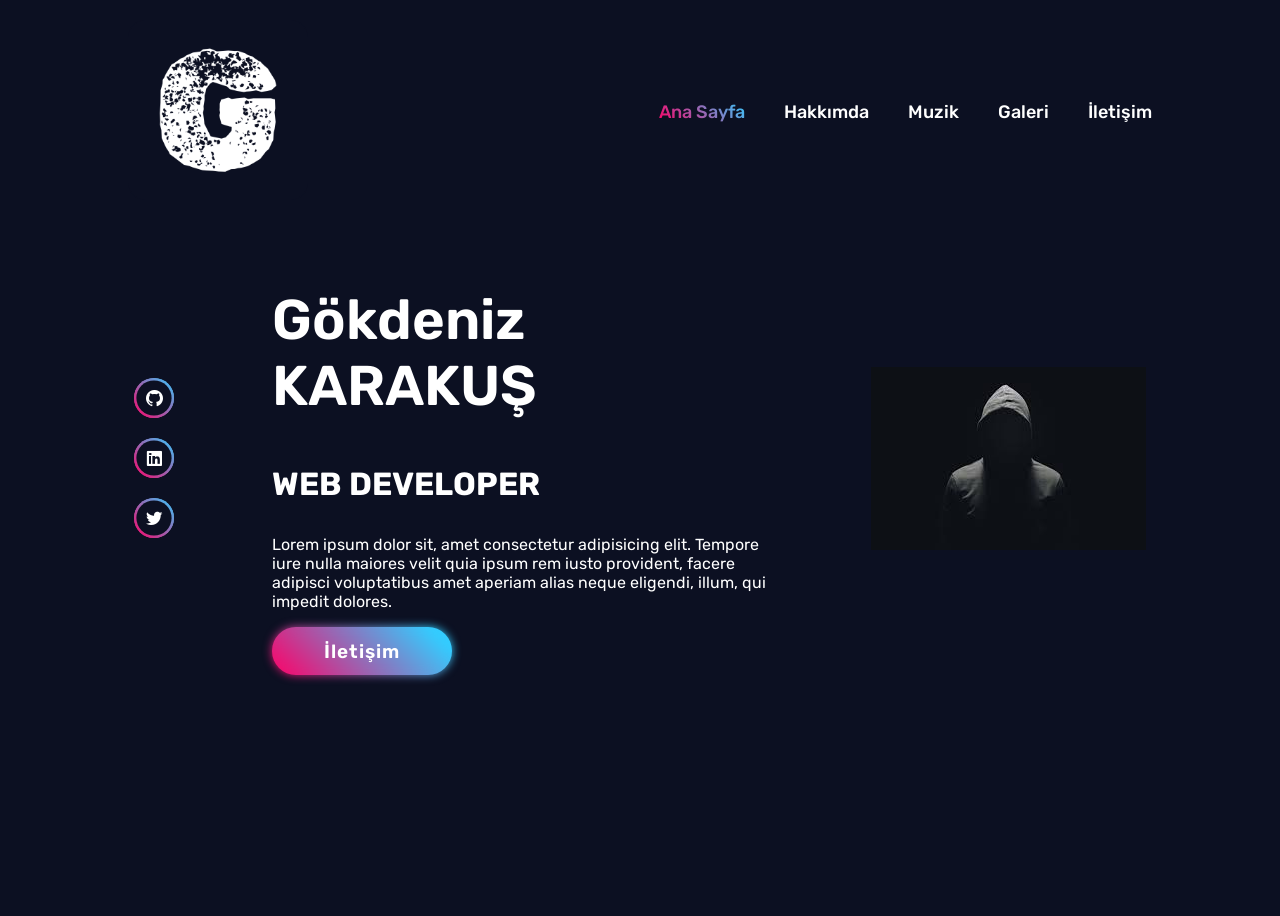
<file: index.html>
<!DOCTYPE html>
<html>

<head>

<meta charset="UTF-8">
<link rel="stylesheet" href="style.css">
<title>GKDNZ</title>
<link href='https://unpkg.com/boxicons@2.1.4/css/boxicons.min.css' rel='stylesheet'>

<link rel="preconnect" href="https://fonts.googleapis.com">
<link rel="preconnect" href="https://fonts.gstatic.com" crossorigin>
<link href="https://fonts.googleapis.com/css2?family=Lato:wght@700;900&family=Rubik:wght@700&display=swap" rel="stylesheet">

<link rel="icon" href="img/favicon.png">




</head>

<body>
    
<header class="baslik">
 
 <a href="index.html"><img src="img/logo.png" alt="GKDNZ"></a>


 <nav class="navbar">
  <a href="index.html" class="neon">Ana Sayfa</a>
  <a href="hakkimda.html">Hakkımda</a>
  <a href="music.html">Muzik</a>
  <a href="galeri.html">Galeri</a>
  <a href="iletisim.html">İletişim</a>
</nav> 

</header>

<section class="anasayfa">
    <div class="iconsos">
    <a href="https://github.com/m4ck1nho" target="_blank"><i class='bx bxl-github'></i></a>
    <a href="#"><i class='bx bxl-linkedin-square' target="_blank"></i></a>
    <a href="#"><i class='bx bxl-twitter'target="_blank"></i></a>
   

    </div>


   <div class="anasayfa-icerik">
   <h1>Gökdeniz KARAKUŞ</h1>
   <H3>WEB DEVELOPER</H3>
   <p>Lorem ipsum dolor sit, amet consectetur adipisicing elit. Tempore iure nulla maiores velit quia ipsum rem iusto provident, facere adipisci voluptatibus amet aperiam alias neque eligendi, illum, qui impedit dolores.</p>
   <a href="mailto:gkdnzkrks@gmail..com" class="btn">İletişim</a>

   </div>

   <div class="anaresim">

    <div class="daire">
        <div class="resim">
           <img src="img/anaresim.jpg" alt="">
        </div>
    </div>

   </div>

</section>


</body>





</html>
</file>
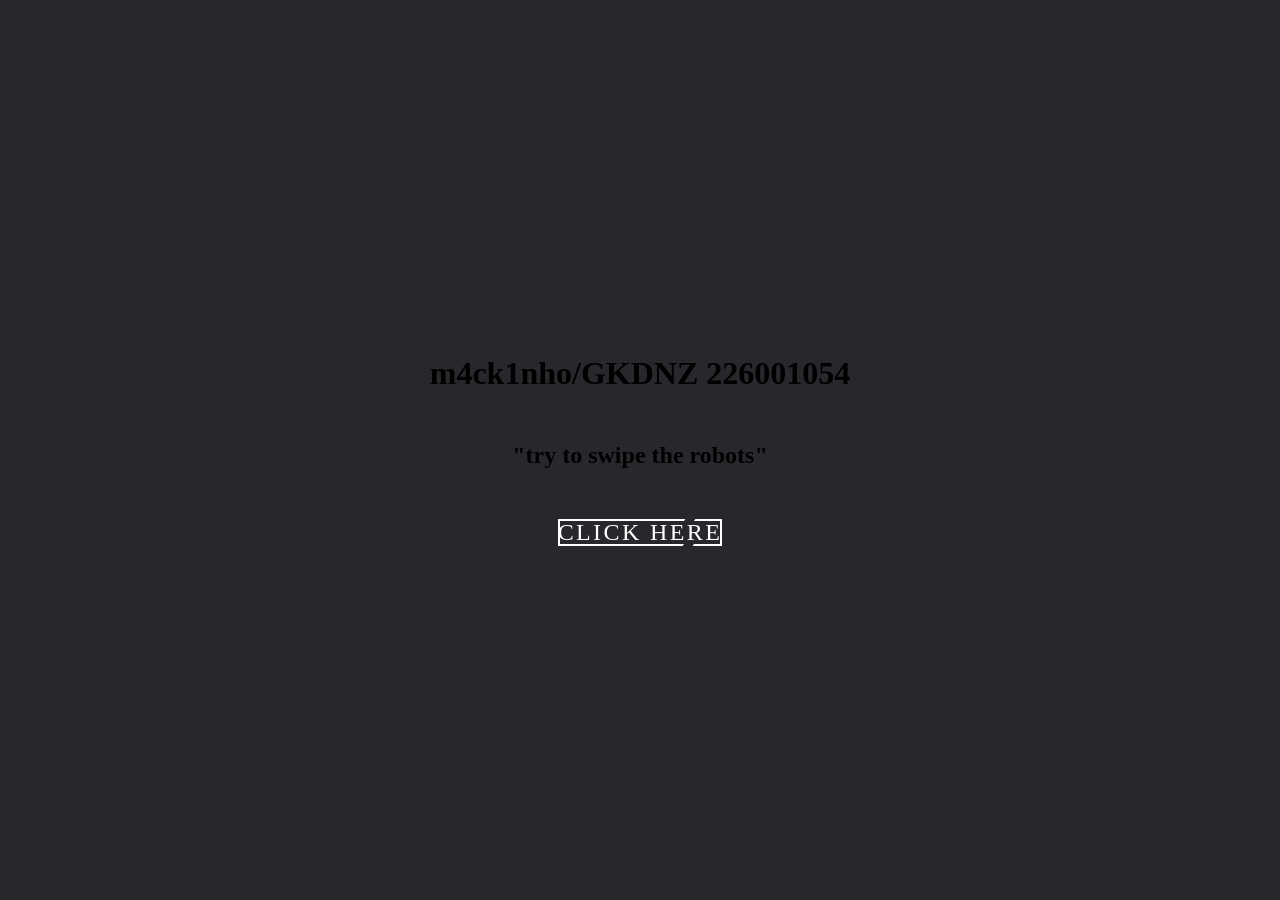
<file: dersOdev/index.html>
<!DOCTYPE html>
<html lang="en">
<head>
    <meta charset="UTF-8">
    <meta name="viewport" content="width=device-width, initial-scale=1.0">
    <title>GKDNZ</title>
    <link rel="stylesheet" href="style.css">
</head>
<body>
    <h1>m4ck1nho/GKDNZ 226001054</h1>
    <h2>"try to swipe the robots"</h2>
    <a href="robot.html" style="--clr:#1e9bff"><span>CLICK HERE</span><i></i></a>
</body>
</html>
</file>
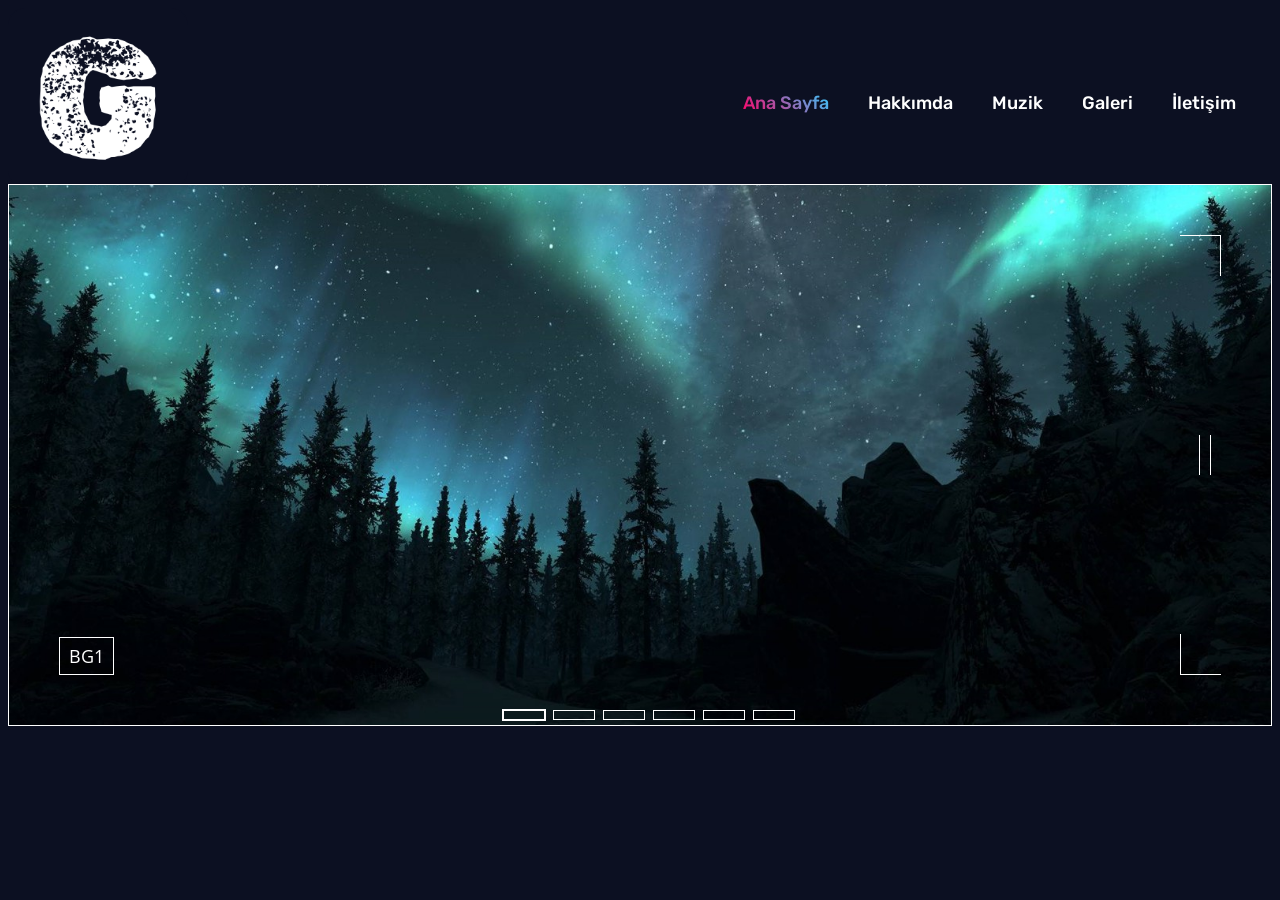
<file: galeri.html>
<!DOCTYPE html>
<html>

<head>

<meta charset="UTF-8">

<title>GKDNZ</title>
<link href='https://unpkg.com/boxicons@2.1.4/css/boxicons.min.css' rel='stylesheet'>

<link rel="preconnect" href="https://fonts.googleapis.com">
<link rel="preconnect" href="https://fonts.gstatic.com" crossorigin>
<link href="https://fonts.googleapis.com/css2?family=Lato:wght@700;900&family=Rubik:wght@700&display=swap" rel="stylesheet">


<link rel="stylesheet" type="text/css" href="engine1/style.css" />
<script type="text/javascript" src="engine1/jquery.js"></script>



<!-- Start WOWSlider.com HEAD section -->
<link rel="stylesheet" type="text/css" href="engine1/style.css" />
<script type="text/javascript" src="engine1/jquery.js"></script>
<!-- End WOWSlider.com HEAD section -->

</head>

<style>
html{
  margin: 0; 
  padding: 0;
  box-sizing: border-box;
  font-family: 'Lato', sans-serif;
font-family: 'Rubik', sans-serif;
}



body{

  background: #0c1022;
    color: white;
  }

  .baslik{

    position: static;
  }
.navbar{

margin-left: 700px;
margin-bottom: 70px;
margin-top: -100px;



}
  .navbar a{
 
 font-size: 18px;
 color: white;
 text-decoration: none;
 font-weight: 500;
 margin-left: 35px;
 margin-bottom: 260px;
 


}

.navbar a.neon,
.navbar a:hover

{

 background: linear-gradient(45deg, #f06, #3cf);
 -webkit-text-fill-color:transparent ;
 -webkit-background-clip: text;
}

.logo{

font-size: 25px;
color: white;
text-decoration: none;
font-weight: 600;
margin-left: 35px;
margin-right: 100px;
}





</style>

<body>
 
<header class="baslik">
 
  <a href="index.html"><img src="img/logo.png" alt="GKDNZ"></a> 


 <nav class="navbar">
  <a href="index.html" class="neon">Ana Sayfa</a>
  <a href="hakkimda.html">Hakkımda</a>
  <a href="music.html">Muzik</a>
  <a href="galeri.html">Galeri</a>
  <a href="iletisim.html">İletişim</a>
</nav> 

</header>

 <!-- Start WOWSlider.com BODY section -->
 <div id="wowslider-container1">
  <div class="ws_images"><ul>
      <li><img src="data1/images/bg1.jpg" alt="bg1" title="bg1" id="wows1_0"/></li>
      <li><img src="data1/images/bg2.jpg" alt="bg2" title="bg2" id="wows1_1"/></li>
      <li><img src="data1/images/bg3.jpg" alt="bg3" title="bg3" id="wows1_2"/></li>
      <li><img src="data1/images/bg4.jpg" alt="bg4" title="bg4" id="wows1_3"/></li>
      <li><a href="http://wowslider.net"><img src="data1/images/bg5.jpg" alt="slider html" title="bg5" id="wows1_4"/></a></li>
      <li><img src="data1/images/bg6.jpg" alt="bg6" title="bg6" id="wows1_5"/></li>
    </ul></div>
    <div class="ws_bullets"><div>
      <a href="#" title="bg1"><span><img src="data1/tooltips/bg1.jpg" alt="bg1"/>1</span></a>
      <a href="#" title="bg2"><span><img src="data1/tooltips/bg2.jpg" alt="bg2"/>2</span></a>
      <a href="#" title="bg3"><span><img src="data1/tooltips/bg3.jpg" alt="bg3"/>3</span></a>
      <a href="#" title="bg4"><span><img src="data1/tooltips/bg4.jpg" alt="bg4"/>4</span></a>
      <a href="#" title="bg5"><span><img src="data1/tooltips/bg5.jpg" alt="bg5"/>5</span></a>
      <a href="#" title="bg6"><span><img src="data1/tooltips/bg6.jpg" alt="bg6"/>6</span></a>
    </div></div><div class="ws_script" style="position:absolute;left:-99%"><a href="http://wowslider.net">jquery image carousel</a> by WOWSlider.com v9.0</div>
  <div class="ws_shadow"></div>
  </div>	
  <script type="text/javascript" src="engine1/wowslider.js"></script>
  <script type="text/javascript" src="engine1/script.js"></script>
  <!-- End WOWSlider.com BODY section -->
    


 
   

   


   

</body>









</html>
</file>
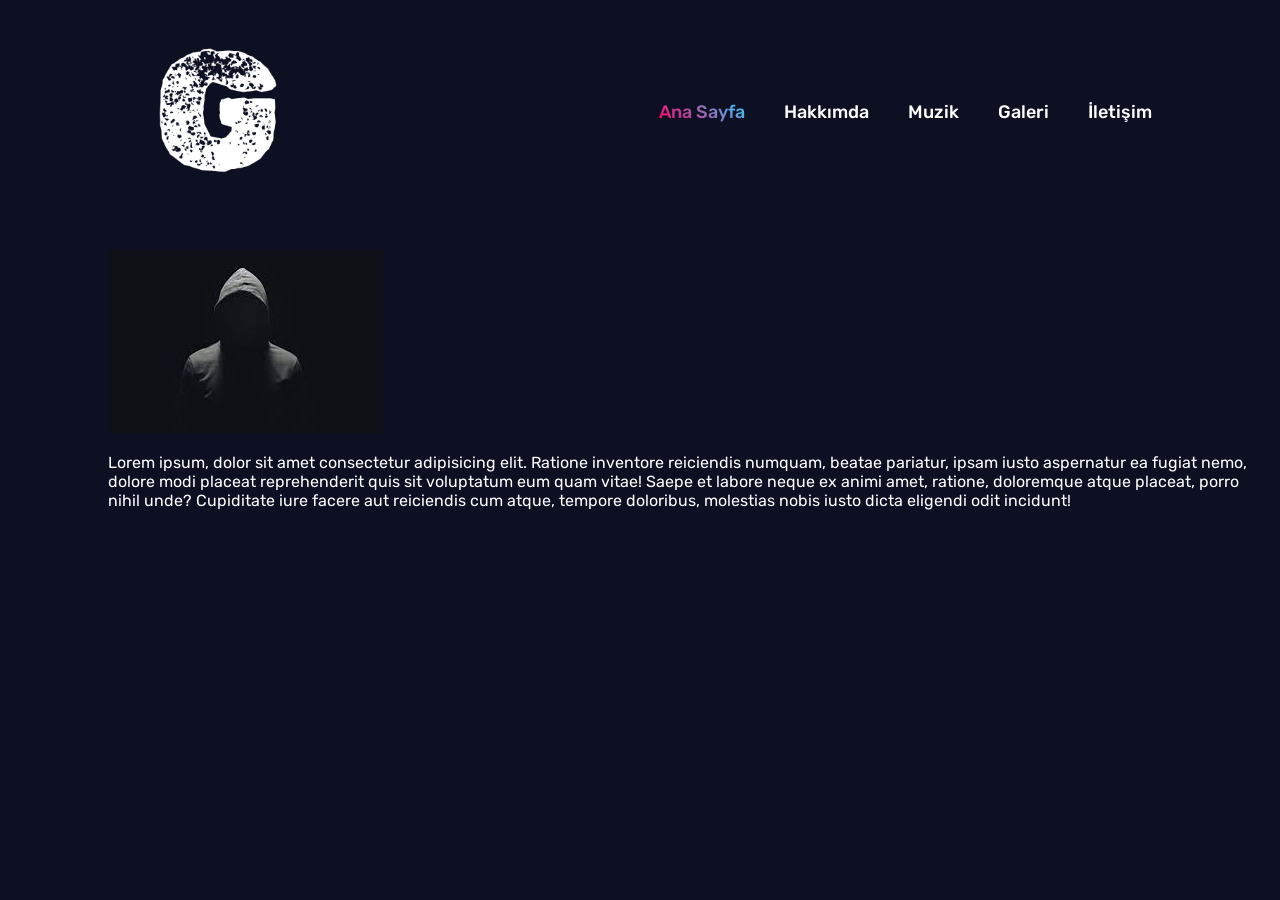
<file: hakkimda.html>
<!DOCTYPE html>
<html>

<head>

<meta charset="UTF-8">
<link rel="stylesheet" href="style.css">
<title>GKDNZ</title>
<link href='https://unpkg.com/boxicons@2.1.4/css/boxicons.min.css' rel='stylesheet'>

<link rel="preconnect" href="https://fonts.googleapis.com">
<link rel="preconnect" href="https://fonts.gstatic.com" crossorigin>
<link href="https://fonts.googleapis.com/css2?family=Lato:wght@700;900&family=Rubik:wght@700&display=swap" rel="stylesheet">




</head>

<body>
    
<header class="baslik">
 
  <a href="index.html"><img src="img/logo.png" alt="GKDNZ"></a>


 <nav class="navbar">
  <a href="index.html" class="neon">Ana Sayfa</a>
  <a href="hakkimda.html">Hakkımda</a>
  <a href="music.html">Muzik</a>
  <a href="galeri.html">Galeri</a>
  <a href="iletisim.html">İletişim</a>
</nav> 

</header>

<div class="hakresim">
<img src="img/anaresim.jpg" alt="pf">
<p>Lorem ipsum, dolor sit amet consectetur adipisicing elit. Ratione inventore reiciendis numquam, beatae pariatur, ipsam iusto aspernatur ea fugiat nemo, dolore modi placeat reprehenderit quis sit voluptatum eum quam vitae!
Saepe et labore neque ex animi amet, ratione, doloremque atque placeat, porro nihil unde? Cupiditate iure facere aut reiciendis cum atque, tempore doloribus, molestias nobis iusto dicta eligendi odit incidunt!</p>

</div>



</body>



</html>
</file>
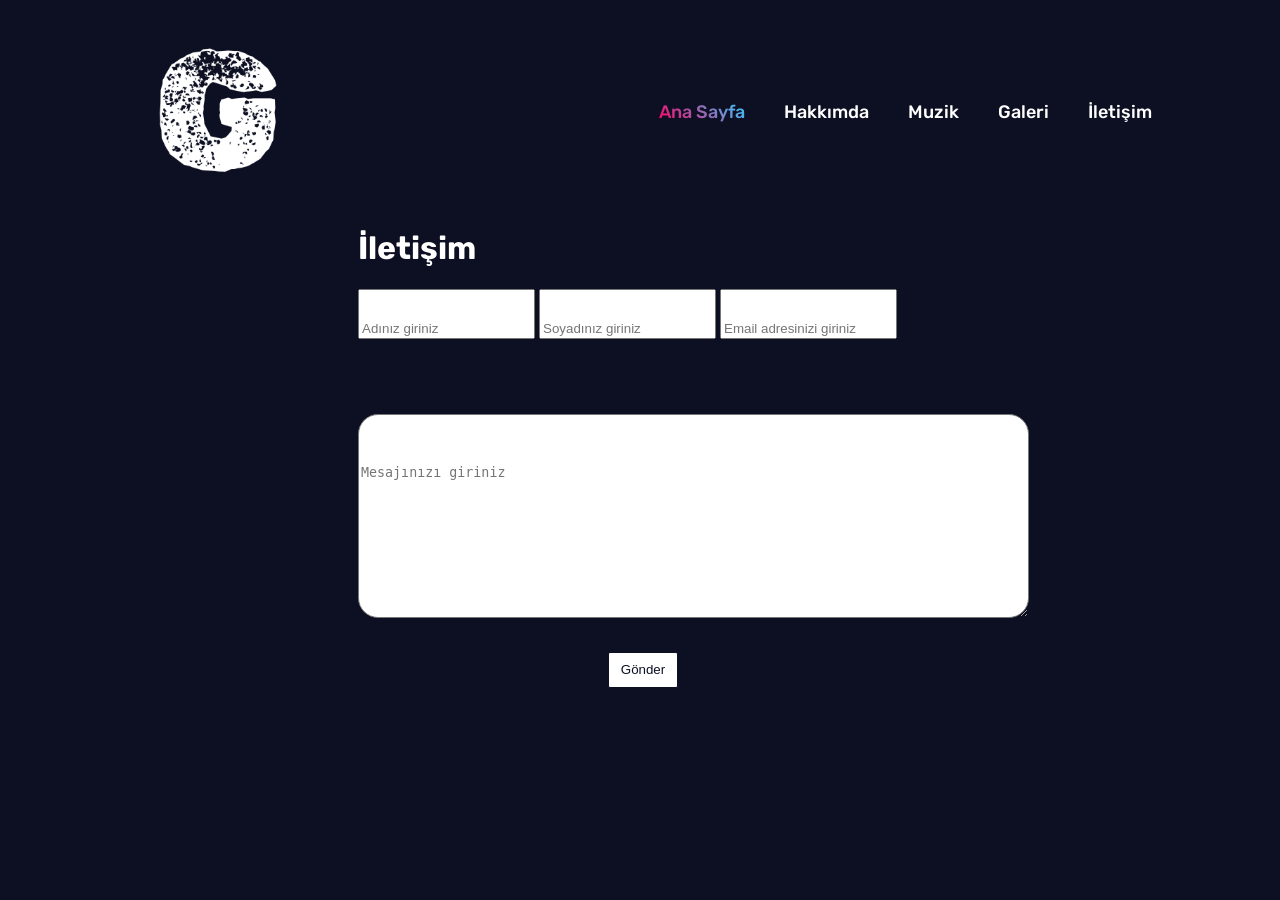
<file: iletisim.html>
<!DOCTYPE html>
<html>

<head>

<meta charset="UTF-8">
<link rel="stylesheet" href="style.css">
<title>GKDNZ</title>
<link href='https://unpkg.com/boxicons@2.1.4/css/boxicons.min.css' rel='stylesheet'>

<link rel="preconnect" href="https://fonts.googleapis.com">
<link rel="preconnect" href="https://fonts.gstatic.com" crossorigin>
<link href="https://fonts.googleapis.com/css2?family=Lato:wght@700;900&family=Rubik:wght@700&display=swap" rel="stylesheet">

<link rel="icon" href="img/favicon.png">




</head>

<body>
    
<header class="baslik">
 
 <a href="index.html"><img src="img/logo.png" alt="GKDNZ"></a>


 <nav class="navbar">
  <a href="index.html" class="neon">Ana Sayfa</a>
  <a href="hakkimda.html">Hakkımda</a>
  <a href="music.html">Muzik</a>
  <a href="galeri.html">Galeri</a>
  <a href="iletisim.html">İletişim</a>
</nav> 

</header>



<div class="form">
<form action="https://formspree.io/f/myyryrlb" method="post">
<h1>İletişim</h1>
<input type="text" name="Ad" placeholder="Adınız giriniz" >
<input type="text" name="Soyad" placeholder="Soyadınız giriniz" >
<input type="text" name="Email" placeholder="Email adresinizi giriniz" >
<textarea  name="Mesaj" placeholder="Mesajınızı giriniz"  cols="50" rows="10"></textarea>
<button class="gonder" type="submit">Gönder</button>
</form>
</div>




</div>


</body>

</html>
</file>
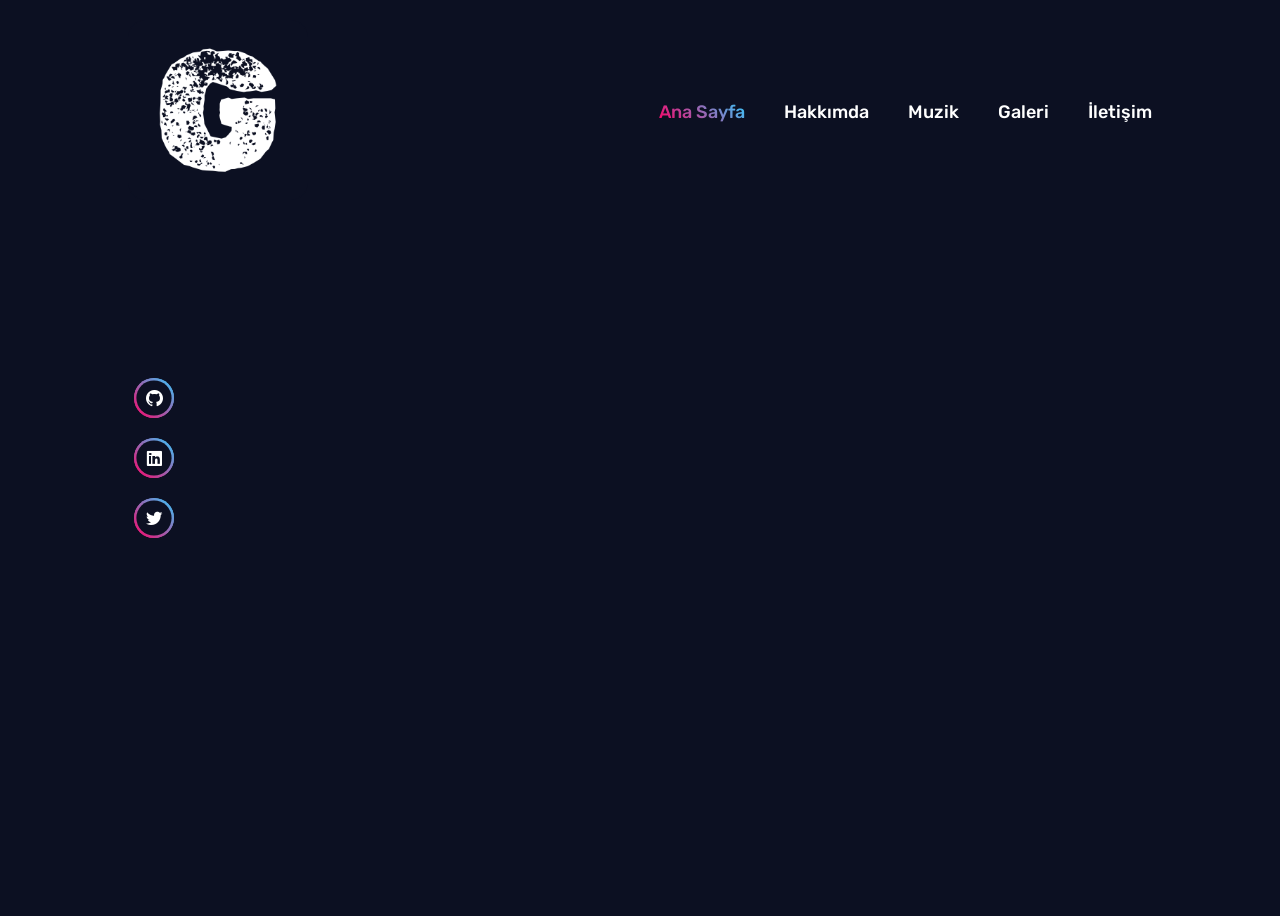
<file: music.html>
<!DOCTYPE html>
<html>

<head>

<meta charset="UTF-8">
<link rel="stylesheet" href="style.css">
<title>GKDNZ</title>
<link href='https://unpkg.com/boxicons@2.1.4/css/boxicons.min.css' rel='stylesheet'>

<link rel="preconnect" href="https://fonts.googleapis.com">
<link rel="preconnect" href="https://fonts.gstatic.com" crossorigin>
<link href="https://fonts.googleapis.com/css2?family=Lato:wght@700;900&family=Rubik:wght@700&display=swap" rel="stylesheet">




</head>

<body>
    
<header class="baslik">
 
  <a href="index.html"><img src="img/logo.png" alt="GKDNZ"></a>  


 <nav class="navbar">
  <a href="index.html" class="neon">Ana Sayfa</a>
  <a href="hakkimda.html">Hakkımda</a>
  <a href="music.html">Muzik</a>
  <a href="galeri.html">Galeri</a>
  <a href="iletisim.html">İletişim</a>
</nav> 

</header>

<section class="anasayfa">
    <div class="iconsos">
    <a href="https://github.com/m4ck1nho" target="_blank"><i class='bx bxl-github'></i></a>
    <a href="#"><i class='bx bxl-linkedin-square' target="_blank"></i></a>
    <a href="#"><i class='bx bxl-twitter'target="_blank"></i></a>
   

    </div>




    <div>

      <iframe width="1050" height="505" src="https://www.youtube.com/embed/FLTchCiC0T0?si=LsV_r2d3xXq0YuAj&amp;start=1" title="YouTube video player" frameborder="0" allow="accelerometer; autoplay; clipboard-write; encrypted-media; gyroscope; picture-in-picture; web-share" allowfullscreen></iframe>
    </div>
 


</body>





</html>
</file>
<file: style.css>
html{
  margin: 0; 
  padding: 0;
  box-sizing: border-box;
  font-family: 'Lato', sans-serif;
font-family: 'Rubik', sans-serif;
}

body{
  
    background: #0c1022;
    color: white;


}


.baslik{

   position: fixed;
   top: 0;
   left: 0;
   width: 80%;
   padding: 20px 10% ;
   background-color: transparent;
   display: flex;
   justify-content: space-between;
   align-items: center;
   z-index: 50;
}

.logo{

  font-size: 25px;
  color: white;
  text-decoration: none;
  font-weight: 600;
  margin-left: 35px;
}

.navbar a{
 
    font-size: 18px;
    color: white;
    text-decoration: none;
    font-weight: 500;
    margin-left: 35px;
    margin-bottom: 260px;
    


}

.navbar a.neon,
.navbar a:hover

{

    background: linear-gradient(45deg, #f06, #3cf);
    -webkit-text-fill-color:transparent ;
    -webkit-background-clip: text;
}



.anasayfa{
  justify-content: space-between;
  width: 80%;
  height: 100vh;
  display: flex;
  align-items: center;
  padding: 0 10%


}

.anasayfa-icerik{

 
  max-width: 500px;

}

.anasayfa-icerik h1 {
    font-size: 56px;
    font-weight: 600;
}

.anasayfa-icerik h3{

    font-size: 32px;
    font-weight: 700 ;
}

.anasayfa-icerik p{
 font-size: 16px;

}
.btn{
    position: relative;
    display: inline-flex;
    justify-content: center;
    align-items: center;
    width:180px ;
    height: 48px;
    font-size: 19px;
    color: white;
    border-radius: 48px;
    text-decoration: none;
    font-weight: 600;
    letter-spacing: 1px;

}

.btn::before {

   content: '';
   position: absolute;
   top:0;
   left:0;
   inset:0;
   background: linear-gradient(45deg,#f06,#3cf,#3cf);
   z-index: -1;
   border-radius: 40px;
   background-size: 200%;

}

.btn:hover::before {
   
    background-position: 100% 0;

}

.btn::after {

    content: '';
    position: absolute;
    top:0;
    left:0;
    inset:0;
    background: linear-gradient(45deg,#f06,#3cf,#3cf);
    background-position:0 0 ;
    z-index: -1;
    border-radius: 40px;
    filter: blur(5px);
    background-size: 200%;
    transition: .5s ease;
 
 }


 .btn:hover::after {
   background-position: 100% 0;

 }

 .iconsos a{
    position: relative;
    display: flex;
    justify-content: center;
    align-items: center;
     width: 40px;
    height: 40px;
    background: linear-gradient(45deg, #f06,#3cf);
    border-radius: 50%;
    font-size:20px;
    color:white;
    text-decoration: none;
    margin: 20px 0;
    z-index: 1;

 }


 .iconsos a::before{
    content: '';
    position: absolute;
    width: 100%;
    height: 100%;
    background: linear-gradient(45deg, #f06,#3cf);
    border-radius:50%;
    z-index: -1;
    transition: .5s ease;
}

.iconsos a:hover::before{

    filter:blur(5px);

}

 .iconsos a::after{
     content: '';
     position: absolute;
     width: 100%;
     height: 100%;
     background:#0c1022;
     border-radius:50%;
     transform: scale(.88);
     z-index: -1;
     transition: .5s ease;
 }

 .iconsos a:hover::after{
    transform:scale(0)

}

.resim{

    width: 410px;
    height: 410px;
   
}

.resim {
   position: relative;
   display: flex;
    width: 100%;
    height: 100%;
    
    border-radius: 50%;
    justify-content: center;
    align-items: center;


}

.form{

    width: 600px;
    justify-content: space-between;
    
    padding-top:200px;
    padding-left: 350px;
    
}
input{

    padding-top: 30px;
}

textarea{
margin-top: 75px;
margin-bottom: 30px;
padding-top: 50px;
padding-right: 250px;
border-radius: 20px;
}

.gonder{
  background-color: white;
  color:#0c1022;
  border-radius: 2px;
  height: 36px;
  width: 70px;
  border:none;
  transition:  1s;
  color: 1s;
  border-style: solid;
  border-width: 1px;
  margin-left:  250px;

}

.gonder:hover{

  color: white ;
  background-color: #0c1022;
    
}

.gonder:active{
    opacity: 0.7;
  
   }

iframe{
    margin-top: 200px;


}    

.hakresim{

    margin-top: 250px;
    margin-left: 100px;


}
</file>
<file: dersOdev/style.css>
@import url('https://fonts.googleapis.com/css2?family=Lato:ital,wght@0,100;0,300;0,400;0,700;0,900;1,100;1,300;1,400;1,700;1,900&display=swap');
*
{
    margin: 0;
    padding:0;
    box-sizing: border-box;
    
}
body
{
    display: flex;
    justify-content: center;
    align-items: center;
    min-height: 100vh;
    background:#27282c;
    flex-direction: column;
    gap:50px;
}

a{
    position: relative;
    background: white;
    color: white;
    text-decoration: none;
    text-transform:  uppercase;
    font-size: 1.5em;
    letter-spacing: 0.1em;
    font-weight: 400;
    padding: 10px,30px;
    transition: 0.5s;

    

}


a:hover
{
    background: var(--clr);
    letter-spacing: 0.25em;
    box-shadow: 0 0 35px var(--clr);
}


a::before
{
content:'';
position: absolute;
inset: 2px;
background:#27282c; 

}

a span
{   
 position:relative;
 z-index: 1;
}

a i 
{
    position: absolute;
     inset: 0;
     display: block;

}

a i::before 
{
 content: '';
 position: absolute;
 top:0;
left:80%;
width: 10px;
height: 4px;
background: #27282c;
transform: translateX(-50%) skewX(325deg);
transition: 0.5s;
}
a:hover i::before
{
    width: 20px;
    left: 20%;

} 

a i::after
{
 content: '';
 position: absolute;
 bottom:0;
left:80%;
width: 10px;
height: 4px;
background: #27282c;
transform: translateX(-50%) skewX(325deg);
transition: 0.5s;
}
a:hover i::after
{
    width: 20px;
    left: 80%;

}
</file>
<file: engine1/style.css>
/*
 *	generated by WOW Slider 9.0
 *	template Geometric
 */
@import url(https://fonts.googleapis.com/css?family=Open+Sans&subset=latin,cyrillic,latin-ext);
#wowslider-container1 { 
	display: table;
	zoom: 1; 
	position: relative;
	width: 100%;
	max-width: 100%;
	max-height:540px;
	margin:0px auto 0px;
	z-index:90;
	text-align:left; /* reset align=center */
	font-size: 10px;
	text-shadow: none; /* fix some user styles */

	/* reset box-sizing (to boostrap friendly) */
	-webkit-box-sizing: content-box;
	-moz-box-sizing: content-box;
	box-sizing: content-box; 
}
* html #wowslider-container1{ width:960px }
#wowslider-container1 .ws_images ul{
	position:relative;
	width: 10000%; 
	height:100%;
	left:0;
	list-style:none;
	margin:0;
	padding:0;
	border-spacing:0;
	overflow: visible;
	/*table-layout:fixed;*/
}
#wowslider-container1 .ws_images ul li{
	position: relative;
	width:1%;
	height:100%;
	line-height:0; /*opera*/
	overflow: hidden;
	float:left;
	/*font-size:0;*/
	padding:0 0 0 0 !important;
	margin:0 0 0 0 !important;
}

#wowslider-container1 .ws_images{
	position: relative;
	left:0;
	top:0;
	height:100%;
	max-height:540px;
	max-width: 100%;
	vertical-align: top;
	border:1px solid #FFFFFF;
	overflow: hidden;
}
#wowslider-container1 .ws_images ul a{
	width:100%;
	height:100%;
	max-height:540px;
	display:block;
	color:transparent;
}
#wowslider-container1 img{
	max-width: none !important;
}
#wowslider-container1 .ws_images .ws_list img,
#wowslider-container1 .ws_images > div > img{
	width:100%;
	border:none 0;
	max-width: none;
	padding:0;
	margin:0;
}
#wowslider-container1 .ws_images > div > img {
	max-height:540px;
}

#wowslider-container1 .ws_images iframe {
	position: absolute;
	z-index: -1;
}

#wowslider-container1 .ws-title > div {
	display: inline-block !important;
}

#wowslider-container1 a{ 
	text-decoration: none; 
	outline: none; 
	border: none; 
}

#wowslider-container1  .ws_bullets { 
	float: left;
	position:absolute;
	z-index:70;
}
#wowslider-container1  .ws_bullets div{
	position:relative;
	float:left;
	font-size: 0px;
}
/* compatibility with Joomla styles */
#wowslider-container1  .ws_bullets a {
	line-height: 0;
}

#wowslider-container1  .ws_script{
	display:none;
}
#wowslider-container1 sound, 
#wowslider-container1 object{
	position:absolute;
}

/* prevent some of users reset styles */
#wowslider-container1 .ws_effect {
	position: static;
	width: 100%;
	height: 100%;
}

#wowslider-container1 .ws_photoItem {
	border: 2em solid #fff;
	margin-left: -2em;
	margin-top: -2em;
}
#wowslider-container1 .ws_cube_side {
	background: #A6A5A9;
}


#wowslider-container1.ws_gestures {
	cursor: -webkit-grab;
	cursor: -moz-grab;
	cursor: url("[data-uri]"), move;
}
#wowslider-container1.ws_gestures.ws_grabbing {
	cursor: -webkit-grabbing;
	cursor: -moz-grabbing;
	cursor: url("[data-uri]"), move;
}

/* hide controls when video start play */
#wowslider-container1.ws_video_playing .ws_bullets,
#wowslider-container1.ws_video_playing .ws_fullscreen,
#wowslider-container1.ws_video_playing .ws_next,
#wowslider-container1.ws_video_playing .ws_prev {
	display: none;
}


/* youtube/vimeo buttons */
#wowslider-container1 .ws_video_btn {
	position: absolute;
	display: none;
	cursor: pointer;
	top: 0;
	left: 0;
	width: 100%;
	height: 100%;
	z-index: 55;
}
#wowslider-container1 .ws_video_btn.ws_youtube,
#wowslider-container1 .ws_video_btn.ws_vimeo {
	display: block;
}
#wowslider-container1 .ws_video_btn div {
	position: absolute;
	background-image: url(./playvideo.png);
	background-size: 200%;
	top: 50%;
	left: 50%;
	width: 7em;
	height: 5em;
	margin-left: -3.5em;
	margin-top: -2.5em;
}
#wowslider-container1 .ws_video_btn.ws_youtube div {
	background-position: 0 0;
}
#wowslider-container1 .ws_video_btn.ws_youtube:hover div {
	background-position: 100% 0;
}
#wowslider-container1 .ws_video_btn.ws_vimeo div {
	background-position: 0 100%;
}
#wowslider-container1 .ws_video_btn.ws_vimeo:hover div {
	background-position: 100% 100%;
}

#wowslider-container1 .ws_playpause.ws_hide {
	display: none !important;
}

#wowslider-container1  .ws_bullets { 
	padding: 5px; 
}
#wowslider-container1 .ws_bullets a { 
	width:40px;
	height:8px;
	background: none;
	border: 1px solid #fff;
	float: left; 
	text-indent: -9999px; 
	position:relative;
	margin-left:8px;
	margin-top: 5px;
	color:transparent;
}
#wowslider-container1 .ws_bullets a.ws_selbull, #wowslider-container1 .ws_bullets a:hover{
	outline:  1px solid #fff;
}

#wowslider-container1 a.ws_next, #wowslider-container1 a.ws_prev {
	position:absolute;
	z-index:60;
	height: 4em;
	width: 4em;
	background: none;
	border-style: solid;
	border-color: #fff;
    -webkit-transition: all 0.2s;
    -moz-transition: all 0.2s;
    -o-transition: all 0.2s;
    transition: all 0.2s;
	background-size: 200%;
}
#wowslider-container1 a.ws_next{
	border-width: 1px 1px 0 0;
	top:5em;
	right:5em;
}
#wowslider-container1 a.ws_prev {
	border-width: 0 0 1px 1px;
	right:5em;
	bottom:5em;
}
#wowslider-container1 a.ws_next:hover{
	border-width: 2px 2px 0 0;
	margin: -0.5em -0.5em 0 0;
}
#wowslider-container1 a.ws_prev:hover {
	border-width: 0 0 2px 2px;
	margin: 0 0.5em -0.5em 0;
}

/*playpause*/
#wowslider-container1 .ws_playpause {
    position: absolute;
    top: 50%;
	margin-top:-2em;
    right: 6em;
    z-index: 59;
}
#wowslider-container1:hover .ws_playpause {
	-webkit-transition: all 0.2s;
    -moz-transition: all 0.2s;
    -o-transition: all 0.2s;
    transition: all 0.2s;
	background-size: 100%;
}
#wowslider-container1 .ws_pause {
    width: 1em;
    height: 4em;
	border-style:solid;
	border-width:0 1px;
	border-color: #fff;	
}
#wowslider-container1 .ws_pause:hover {
	width: 1.5em;
    height: 5em;
	border-width: 0 2px;
	margin-right:-0.5em;
}
#wowslider-container1 .ws_play {
    width: 3em;
    height: 3em;
    border-style:solid;
	border-width:1px 1px 0 0;
	border-color: #fff;
	-webkit-transform:rotate(45deg);
	   -moz-transform:rotate(45deg);
		 -o-transform:rotate(45deg);
			transform:rotate(45deg);
}
#wowslider-container1 .ws_play:hover {
	border-width: 2px 2px 0 0;
	margin-right:-0.5em;
}
/* bottom center */
#wowslider-container1  .ws_bullets {
	bottom:0;
	left:50%;
}
#wowslider-container1  .ws_bullets div{
	left:-50%;
}
#wowslider-container1 .ws-title{
	position: absolute;
	font: 1.8em 'Open Sans', sans-serif;
	bottom:2.8em;
	left: 2.8em;
	margin-right:5em;
	z-index: 50;
    color: #fff;
	line-height: 1em;
}
#wowslider-container1 .ws-title div,#wowslider-container1 .ws-title span{
	display:inline-block;
	padding: 0.5em;
	text-transform: uppercase;
	border: 0.05em solid #fff;
	background: none;	
	border: 1px solid #fff;
}
#wowslider-container1 .ws-title div{
	display:block;
	margin-top:0.5em;
	font-size: 0.777em;
	text-transform: none;
	padding: 0.7em;
	line-height: 1.15em;
}#wowslider-container1 .ws_images > ul{
	animation: wsBasic 24s infinite;
	-moz-animation: wsBasic 24s infinite;
	-webkit-animation: wsBasic 24s infinite;
}
@keyframes wsBasic{0%{left:-0%} 8.33%{left:-0%} 16.67%{left:-100%} 25%{left:-100%} 33.33%{left:-200%} 41.67%{left:-200%} 50%{left:-300%} 58.33%{left:-300%} 66.67%{left:-400%} 75%{left:-400%} 83.33%{left:-500%} 91.67%{left:-500%} }
@-moz-keyframes wsBasic{0%{left:-0%} 8.33%{left:-0%} 16.67%{left:-100%} 25%{left:-100%} 33.33%{left:-200%} 41.67%{left:-200%} 50%{left:-300%} 58.33%{left:-300%} 66.67%{left:-400%} 75%{left:-400%} 83.33%{left:-500%} 91.67%{left:-500%} }
@-webkit-keyframes wsBasic{0%{left:-0%} 8.33%{left:-0%} 16.67%{left:-100%} 25%{left:-100%} 33.33%{left:-200%} 41.67%{left:-200%} 50%{left:-300%} 58.33%{left:-300%} 66.67%{left:-400%} 75%{left:-400%} 83.33%{left:-500%} 91.67%{left:-500%} }

#wowslider-container1 .ws_bullets  a img{
	text-indent:0;
	display:block;
	bottom:15px;
	left:-43px;
	visibility:hidden;
	position:absolute;
    border: 1px solid #fff;
	max-width:none;
}
#wowslider-container1 .ws_bullets a:hover img{
	visibility:visible;
}

#wowslider-container1 .ws_bulframe div div{
	height:48px;
	overflow:visible;
	position:relative;
}
#wowslider-container1 .ws_bulframe div {
	left:0;
	overflow:hidden;
	position:relative;
	width:85px;
	background-color:#fff;
}
#wowslider-container1  .ws_bullets .ws_bulframe{
	display:none;
	bottom:20px;
	margin-left:20px;
	overflow:visible;
	position:absolute;
	cursor:pointer;
    border: 1px solid #fff;
}#wowslider-container1 .ws_bulframe div div{
	height: auto;
}

@media all and (max-width:760px) {
	#wowslider-container1 .ws_fullscreen {
		display: block;
	}
}
@media all and (max-width:400px){
	#wowslider-container1 .ws_controls,
	#wowslider-container1 .ws_bullets,
	#wowslider-container1 .ws_thumbs{
		display: none
	}
}
</file>
